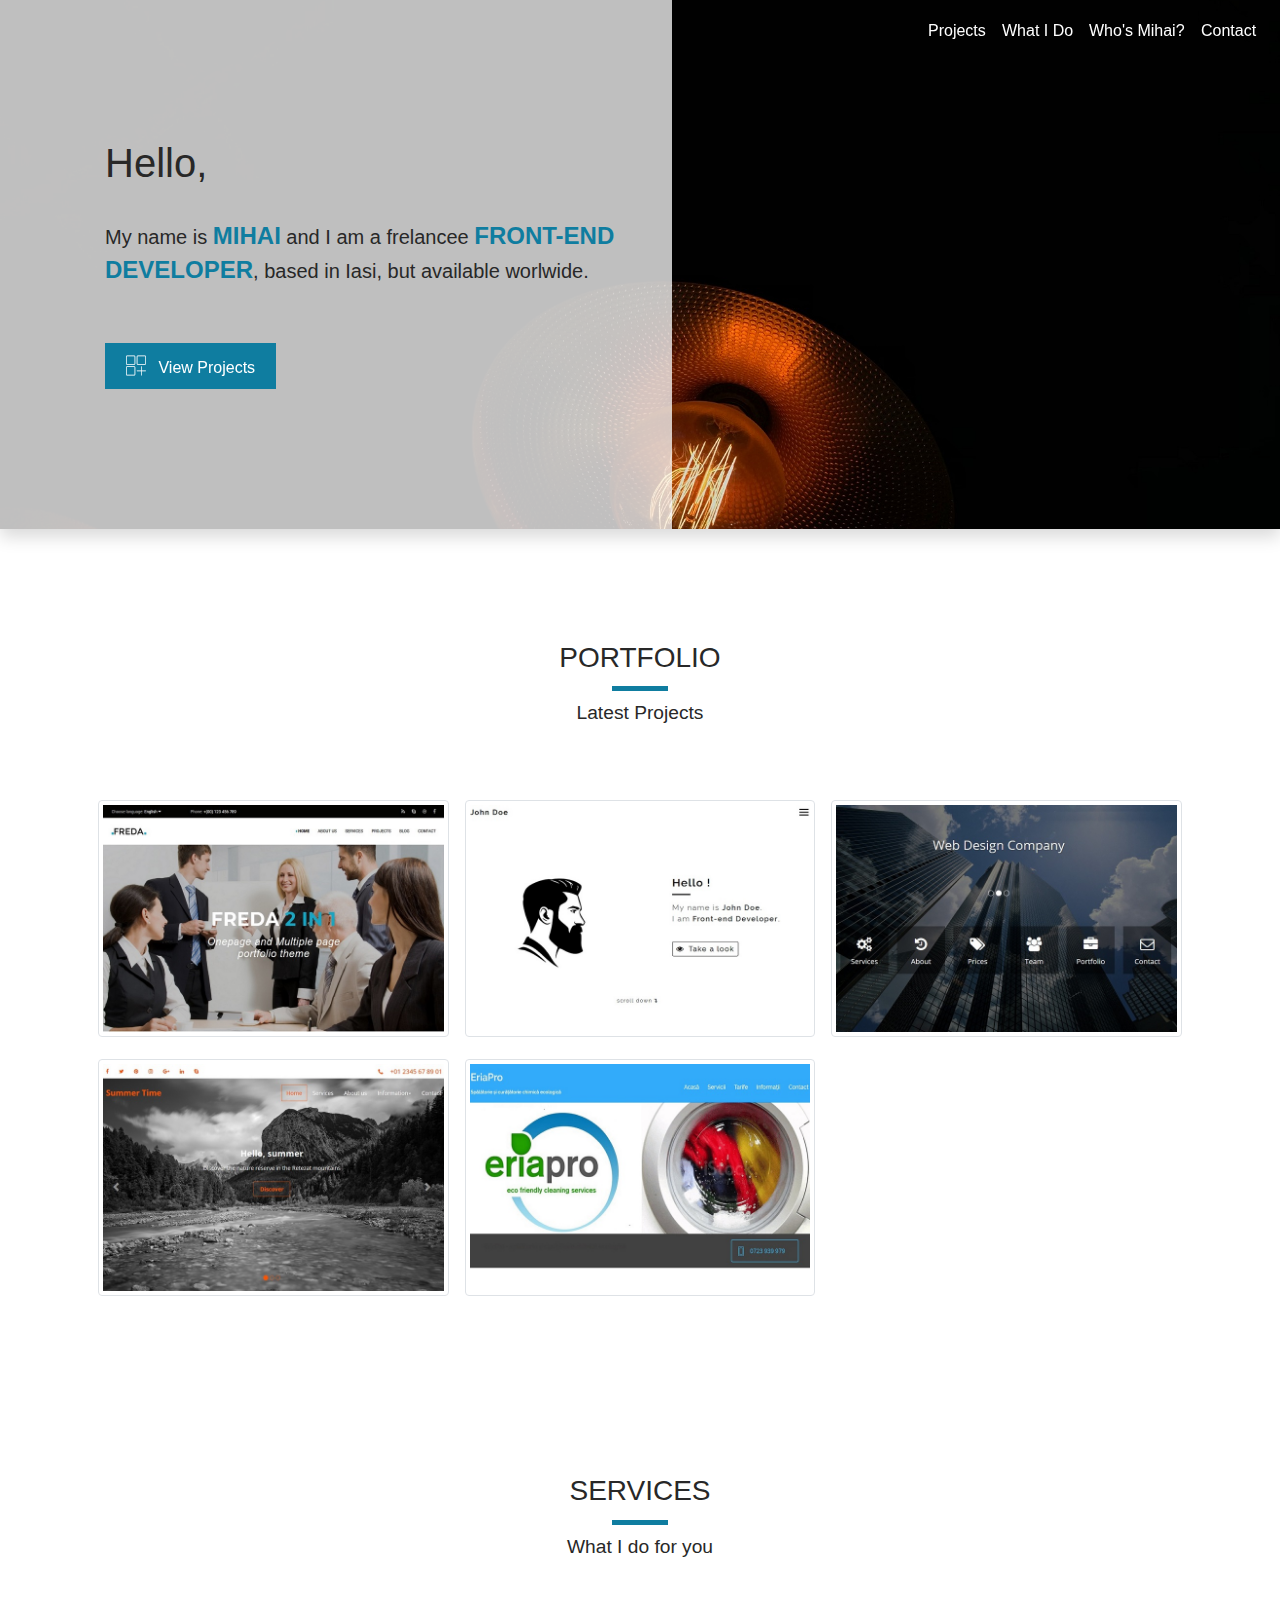
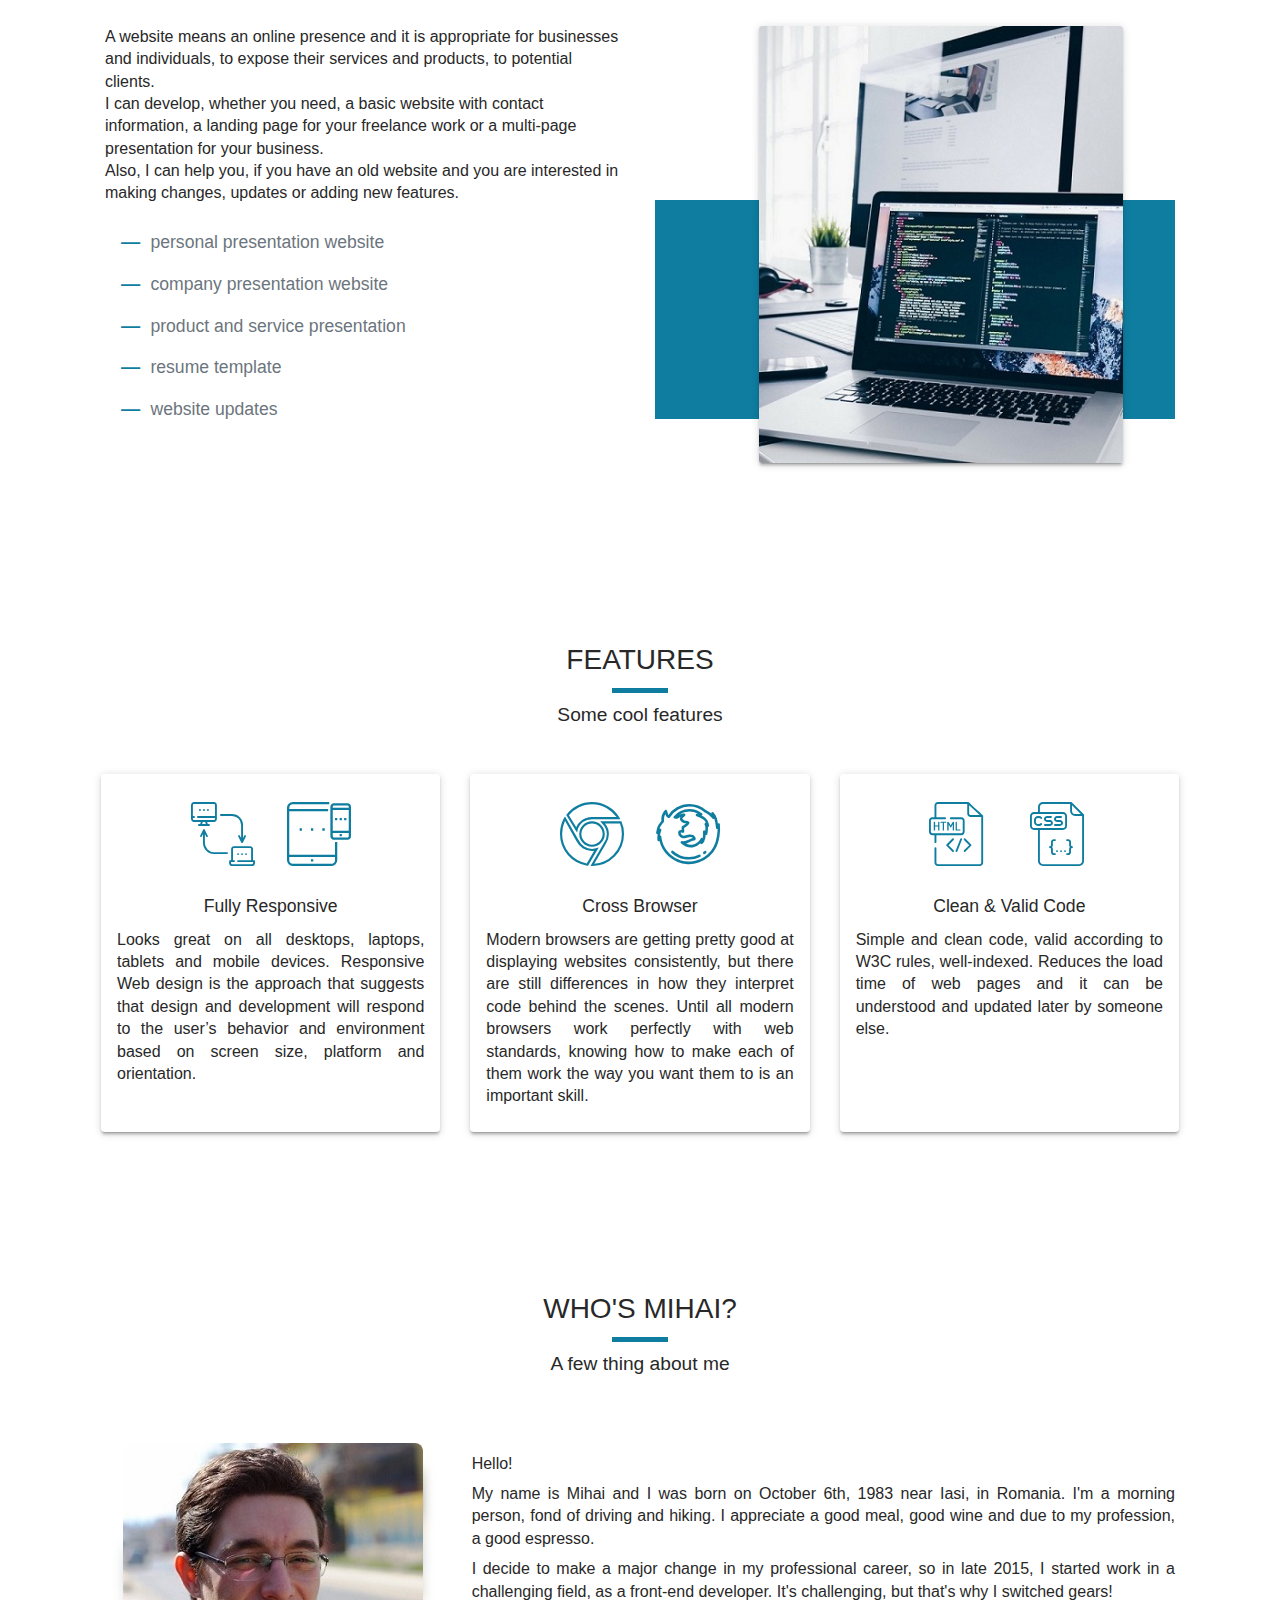
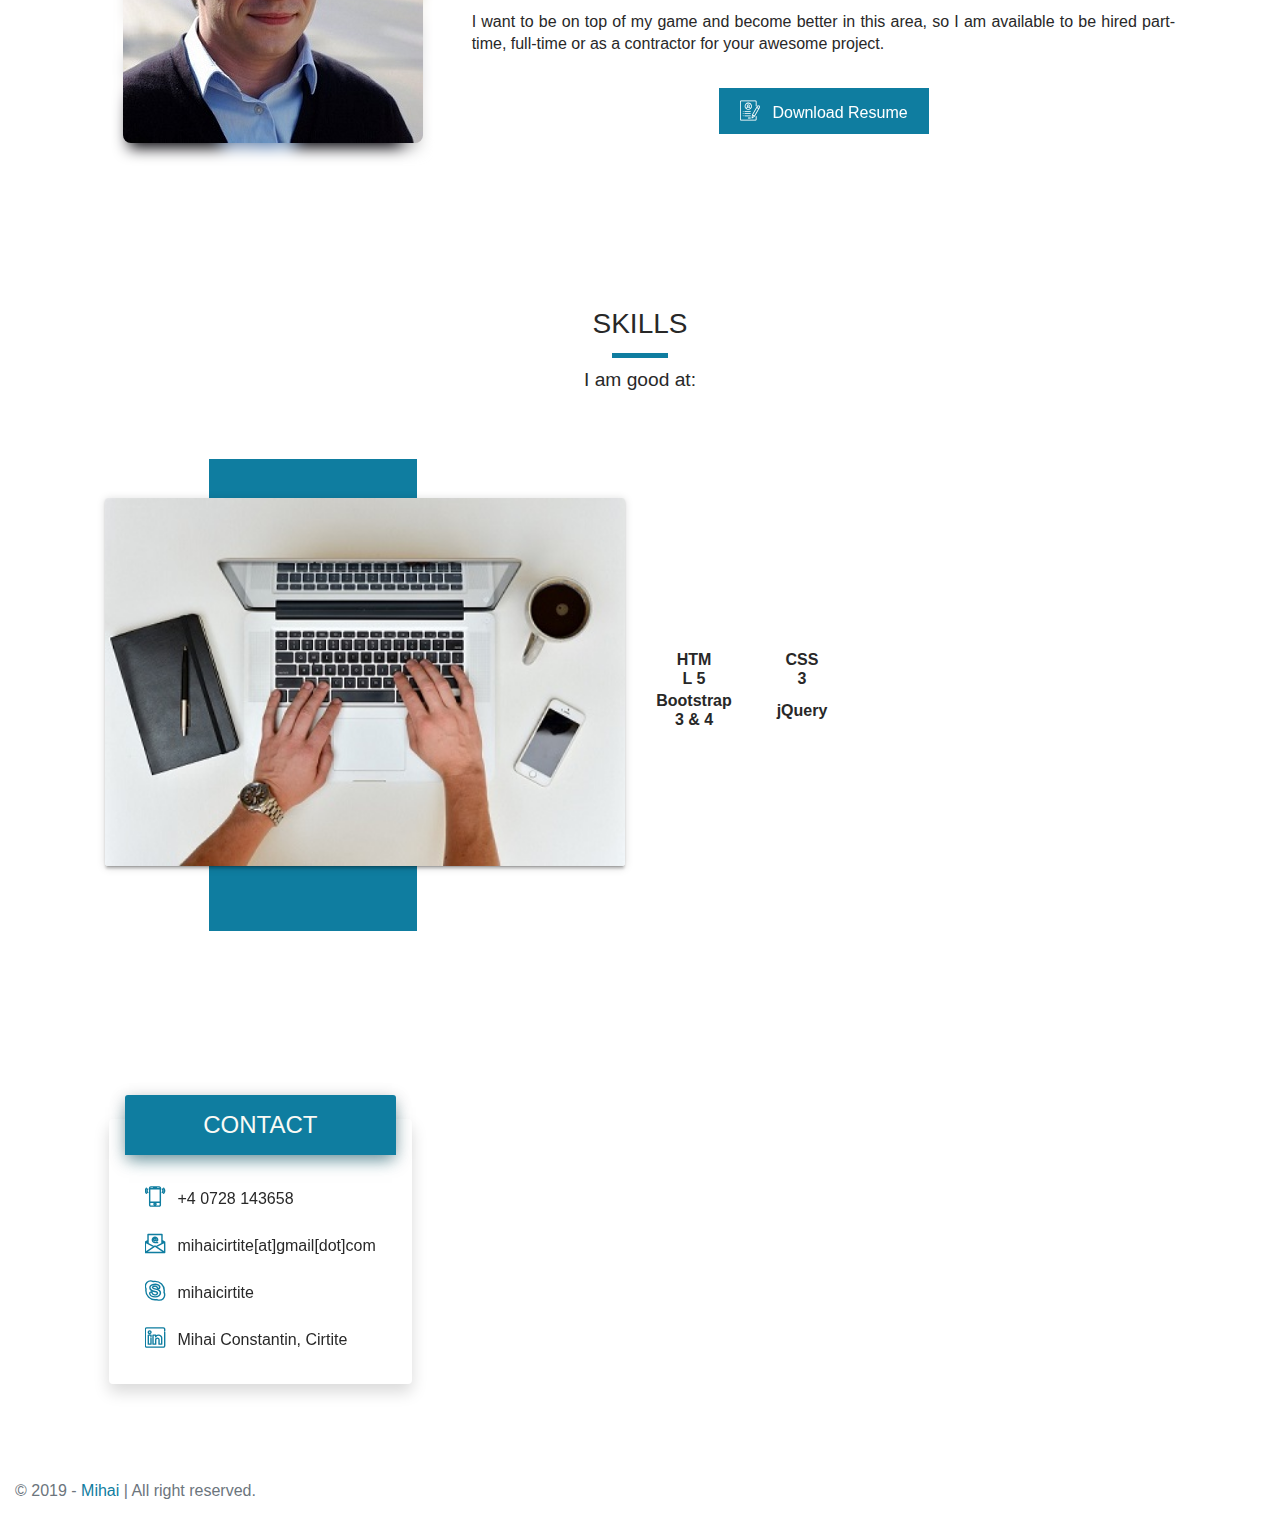
<file: index.html>
<!DOCTYPE html>
<html lang="en">
<head>
    <meta charset="utf-8">
    <meta name="viewport" content="width=device-width, initial-scale=1, shrink-to-fit=no">
    <meta http-equiv="X-UA-Compatible" content="IE=edge">

    <title> Mihai | Front-end Developer</title>

    <!-- HTML5 shim and Respond.js for IE8 support of HTML5 elements and media queries -->
    <!-- WARNING: Respond.js doesn't work if you view the page via file:// -->
    <!--[if lt IE 9]>
      <script src="https://oss.maxcdn.com/html5shiv/3.7.3/html5shiv.min.js"></script>
      <script src="https://oss.maxcdn.com/respond/1.4.2/respond.min.js"></script>
    <![endif]-->
    
    <link rel="stylesheet" type="text/css" href="css/bootstrap.min.css">
    <link rel="stylesheet" type="text/css" href="icons/flaticon.css">
    <!-- Icon made by Freepik from www.flaticon.com  -->
    
    <link rel="stylesheet" type="text/css" href="css/style.css">
    <link rel="stylesheet" type="text/css" href="css/media.css">

    
</head>
<body data-spy="scroll" data-target="#menu" data-offset="50" class="top-page" id="top-page">
	<nav class="navbar navbar-expand-md">
  		<div class="menu-btn d-sm-block d-md-none" onclick="openNav()">
  			<span class="flaticon-menu"></span>
  		</div>

		<div class="menu" id="menu">
			<a href="javascript:void(0)" class="back" onclick="closeNav()"><span class="flaticon-back"></span></a>
			<ul class="navbar-nav ml-auto">
				<li class="nav-item underline-from-center">
		   			<a class="nav-link" href="#projects"> Projects</a>
				</li>
				<li class="nav-item underline-from-center">
		   			<a class="nav-link" href="#services"> What I Do</a>
				</li>
				<li class="nav-item underline-from-center">
		   			<a class="nav-link" href="#about"> Who's Mihai?</a>
				</li>
				<li class="nav-item underline-from-center">
		   			<a class="nav-link" href="#contact"> Contact</a>
				</li>
			</ul>
		</div>
	</nav>

	<header class="header shadow">
		<div class="container">
			<div class="card">
				<div class="card-body">
					<div class="row">
						<div class="col-12 col-sm-12 col-md-6">
							<h1 class="card-title"> Hello,</h1>
							<p class="card-text"> My name is <span> MIHAI</span> and I am a frelancee <span> FRONT-END DEVELOPER</span>, based in Iasi, but available worlwide.</p>
							<a class="card-link shutter-out-horizontal" href="#projects"><span class="flaticon-app"></span> View Projects</a>
						</div>
					</div>
				</div>
			</div>
		</div>
	</header>

	<main class="main" id="main">
		<div class="container">
			<div class="row">
				<div class="col-12">
					<section class="projects pb-5" id="projects">
						<div class="card text-center">
							<div class="card-header py-5">
								<h3 class="card-title"> PORTFOLIO</h3>
								<div class="divider mx-auto"></div>
								<h6 class="card-subtitle"> Latest Projects</h6>
							</div>

							<div class="card-body">
								<div class="row">
									<div class="col-12 col-sm-6 col-md-4 p-2">
										<figure class="img-hover-fade">
											<img src="images/projects/freda/freda-header.jpg" class="img-fluid img-thumbnail" alt="project image">
											<figcaption>
												<a href="" class="card-link" data-toggle="modal" data-target="#project-freda">
													<i class="flaticon-next"></i>
												</a>
											</figcaption>
										</figure>
									</div>
									<div class="col-12 col-sm-6 col-md-4 p-2">
										<figure class="img-hover-fade">
											<img src="images/projects/johndoe/jd-header.jpg" class="img-fluid img-thumbnail" alt="project image">
											<figcaption>
												<a href="" class="card-link" data-toggle="modal" data-target="#project-johndoe">
													<i class="flaticon-next"></i>
												</a>
											</figcaption>
										</figure>
									</div>
									<div class="col-12 col-sm-6 col-md-4 p-2">
										<figure class="img-hover-fade">
											<img src="images/projects/wdc/wdc-header.jpg" class="img-fluid img-thumbnail" alt="project image">
											<figcaption>
												<a href="" class="card-link" data-toggle="modal" data-target="#project-wdc">
													<i class="flaticon-next"></i>
												</a>
											</figcaption>
										</figure>
									</div>
									<div class="col-12 col-sm-6 col-md-4 p-2">
										<figure class="img-hover-fade">
											<img src="images/projects/travel/travel-header.jpg" class="img-fluid img-thumbnail" alt="project image">
											<figcaption>
												<a href="" class="card-link" data-toggle="modal" data-target="#project-travel">
													<i class="flaticon-next"></i>
												</a>
											</figcaption>
										</figure>
									</div>
									<div class="col-12 col-sm-6 col-md-4 p-2">
										<figure class="img-hover-fade">
											<img src="images/projects/eriapro/eriapro-header.jpg" class="img-fluid img-thumbnail" alt="project image">
											<figcaption>
												<a href="" class="card-link" data-toggle="modal" data-target="#project-eriapro">
													<i class="flaticon-next"></i>
												</a>
											</figcaption>
										</figure>
									</div>
								</div>
							</div>
						</div>
					</section>

					<section class="services py-5" id="services">
						<div class="card">
							<div class="card-header py-5 text-center">
								<h3 class="card-title"> SERVICES</h3>
								<div class="divider mx-auto"></div>
								<h6 class="card-subtitle"> What I do for you</h6>
							</div>
							<div class="card-body">
								<div class="row">
									<div class="col-12 col-sm-12 col-md-12 col-lg-6">
										<p class="card-text"> 
											A website means an online presence and it is appropriate for businesses and individuals, to expose their services and products, to potential clients.<br> I can develop, whether you need, a basic website with contact information, a landing page for your freelance work or a multi-page presentation for your business.<br> Also, I can help you, if you have an old website and you are interested in making changes, updates or adding new features.
										</p>
										<ul class="list-group list-group-flush">
											<li class="list-group-item blockquote-footer">
												personal presentation website
											</li>
											<li class="list-group-item blockquote-footer">
												company presentation website
											</li>
											<li class="list-group-item blockquote-footer">
												product and service presentation
											</li>
											<li class="list-group-item blockquote-footer">
												resume template
											</li>
											<li class="list-group-item blockquote-footer">
												website updates
											</li>
										</ul>
									</div>
									<div class="col-12 col-sm-12 col-md-12 col-lg-6 d-flex align-items-center">
										<div class="serv-img">
											<img src="images/pc-5.jpg" class="card-img img-fluid" alt="services image">
										</div>
									</div>
								</div>
							</div>
						</div>
					</section>

					<section class="features py-5" id="features">
						<div class="card">
							<div class="card-header py-5 text-center">
								<h3 class="card-title"> FEATURES</h3>
								<div class="divider mx-auto"></div>
								<h6 class="card-subtitle"> Some cool features</h6>
							</div>
							<div class="card-deck">
								<div class="card">
									<div class="d-flex align-items-center justify-content-center features-img">	
										<span class="flaticon-laptop"></span>
										<span class="flaticon-tablet"></span>
									</div>
									<div class="card-body">
										<h5 class="card-title text-center"> Fully Responsive</h5>
										<p class="card-text"> Looks great on all desktops, laptops, tablets and mobile devices. Responsive Web design is the approach that suggests that design and development will respond to the user’s behavior and environment based on screen size, platform and orientation.</p>
									</div>
								</div>

								<div class="card">
									<div class="d-flex align-items-center justify-content-center features-img">										
										<span class="flaticon-google-chrome"></span>
										<span class="flaticon-firefox"></span>
									</div>
									<div class="card-body">
										<h5 class="card-title text-center"> Cross Browser</h5>
										<p class="card-text"> Modern browsers are getting pretty good at displaying websites consistently, but there are still differences in how they interpret code behind the scenes. Until all modern browsers work perfectly with web standards, knowing how to make each of them work the way you want them to is an important skill.</p>
									</div>
								</div>

								<div class="card">
									<div class="d-flex align-items-center justify-content-center features-img">
										<span class="flaticon-html"></span>
										<span class="flaticon-css-document"></span>
									</div>
									<div class="card-body">
										<h5 class="card-title text-center"> Clean &amp; Valid Code</h5>
										<p class="card-text"> Simple and clean code, valid according to W3C rules, well-indexed. Reduces the load time of web pages and it can be understood and updated later by someone else.</p>
									</div>
								</div>
							</div>
						</div>
					</section>

					<section class="about py-5" id="about">
						<div class="card">
							<div class="card-header py-5 text-center">
								<h3 class="card-title"> WHO'S MIHAI?</h3>
								<div class="divider mx-auto"></div>
								<h6 class="card-subtitle"> A few thing about me</h6>
							</div>
							<div class="card-body">
								<div class="row d-flex align-items-center">
									<div class="col-12 col-sm-12 col-md-6 col-lg-4">
										<div class="about-img text-center">
											<img src="images/cmc.jpg" class="img-fluid" alt="about image">
										    <div class="img-shadow"></div>
									    </div>
									</div>
									<div class="col-12 col-sm-12 col-md-6 col-lg-8">
										<div class="description">
											<p class="card-text">Hello!</p>
											<p class="card-text"> 
												My name is Mihai and I was born on October 6th, 1983 near Iasi, in Romania. I'm a morning person, fond of driving and hiking. I appreciate a good meal, good wine and due to my profession, a good espresso.
											</p>
											<p class="card-text">		
												I decide to make a major change in my professional career, so in late 2015, I started work in a challenging field, as a front-end developer. It's challenging, but that's why I switched gears!
											</p>
											<p class="card-text">		 
												I want to be on top of my game and become better in this area, so I am available to be hired part-time, full-time or as a contractor for your awesome project.
											</p>
										</div>	
										<div class="text-center mx-auto">
											<a href="resume/cv.pdf" class="card-link shutter-out-horizontal" target="_blank"><span class="flaticon-resume"></span> Download Resume</a>
										</div>
									</div>
								</div>	
							</div>
						</div>
					</section>

					<section class="skills py-5" id="skills">
						<div class="card">
							<div class="card-header py-5 text-center">
								<h3 class="card-title"> SKILLS</h3>
								<div class="divider mx-auto"></div>
								<h6 class="card-subtitle"> I am good at:</h6>
							</div>
							<div class="card-body">
								<div class="row">
									<div class="col-12 col-sm-12 col-md-6">
										<div class="skills-img">
											<img src="images/skills.jpg" class="card-img img-fluid" alt="skills image">
										</div>
									</div>
									<div class="col-12 col-sm-12 col-md-6 d-flex align-items-center">
										<div class="canvas text-center">
											<div class="row">
												<div class="col-6 col-sm-6">
													<div class="skill-item">
														<div class="circle" id="circles-1"></div>
														<h5 class=""> HTML 5</h5>
													</div>
												</div>
												<div class="col-6 col-sm-6">
													<div class="skill-item">
														<div class="circle" id="circles-2"></div>
														<h5 class=""> CSS 3</h5>
													</div>
												</div>
												<div class="col-6 col-sm-6">
													<div class="skill-item">
														<div class="circle" id="circles-3"></div>
														<h5 class="" style="transform: translate(-50%, -75%);"> Bootstrap <br> 3 &amp; 4</h5>
													</div>
												</div>
												<div class="col-6 col-sm-6">
													<div class="skill-item">
														<div class="circle" id="circles-4"></div>
														<h5 class=""> jQuery</h5>
													</div>
												</div>
											</div>
										</div>
									</div>
								</div>
							</div>
						</div>
					</section>
				</div>
			</div>
		</div>	
	</main>

	<section class="contact" id="contact">
			<div class="container">
				<div class="row">
					<div class="col-12 col-sm-8 col-md-6">
						<div class="card shadow">
							<div class="card-header text-center">
								<h4 class="card-title"> CONTACT</h4>
							</div>
							<div class="card-body">
								<ul class="list-group list-group-flush">
									<li class="list-group-item d-flex align-items-center">
										<a href="tel://+40728143658" target="_blank" role="button" class="underline-from-center"><span class="flaticon-smartphone"></span> +4 0728 143658</a>
									</li>
									<li class="list-group-item d-flex align-items-center">
										<a href="mailto:mihaicirtite@gmail.com" role="button" target="_blank" class="underline-from-center"><span class="flaticon-email"></span> mihaicirtite[at]gmail[dot]com</a>
									</li>
									<li class="list-group-item d-flex align-items-center">
										<a href="skype:mihaicirtite" target="_blank" role="button" class="underline-from-center"><span class="flaticon-skype"></span> mihaicirtite</a>
									</li>
									<li class="list-group-item d-flex align-items-center"> 
										<a href="https://www.linkedin.com/in/mihai-constantin-c%C3%AErti%C8%9Be-a8195398?trk=hp-identity-name" target="_blank" role="button" class="underline-from-center"><span class="flaticon-linkedin"></span> Mihai Constantin, Cirtite</a>
									</li>
								</ul>
							</div>
						</div>
					</div>
				</div>
			</div>
		</section>

	<footer class="footer pt-3" id="footer">
		<div class="container-fluid">
			<div class="row">
				<div class="col-12">
					<p class="card-text text-muted"> &copy; 2019 - <a href="https://about.me/mihai.constantin" class="" target="_blank">  Mihai</a> | All right reserved.</p>
					<div class="toTop">
						<a href="#top-page" class="goToTop"><span class="flaticon-upload"></span></a>
					</div>
				</div>
			</div>
		</div>
	</footer>

	<!-- projects modals -->
	<!-- Modal Project 1 -->
	<div class="modal fade" id="project-freda" tabindex="-1" role="dialog" aria-labelledby="project-freda-label" aria-hidden="true">
		<div class="modal-dialog modal-lg modal-dialog-centered" role="document">
		    <div class="modal-content">
			    <div class="modal-header px-5">
		    	    <h5 class="modal-title" id="project-freda-label"> 
		    	    	<b class="text-muted"> Client:</b> 
		    	    	<a href="https://themeforest.net/user/galliasoft" target="_blank"> galliasoft</a>
		    	    </h5>
		    	    <h5 class="modal-title"> 
		    	    	<b class="text-muted"> Project type:</b> 
		    	    	<span> &nbsp; Wordpress demo theme</span>
		    	    </h5>
		    	    <h5 class="modal-title"> 
		    	    	<b class="text-muted"> Project URL:</b> 
		    	    	<a href="https://ccmihai.github.io/freda-onepage/" target="_blank"> &nbsp; Freda - onepage template</a>
		    	    </h5>

		        	<button type="button" class="close" data-dismiss="modal" aria-label="Close">
		          		<span aria-hidden="true"> &times;</span>
		        	</button>
		      	</div><!-- end modal-header -->
		      	<div class="modal-body px-5">
		       		<div id="carousel-project-freda" class="carousel slide" data-ride="carousel">
						<div class="carousel-inner">
							<div class="carousel-item active">
					    		<img src="images/projects/freda/freda-header.jpg" class="d-block w-100 img-fluid" alt="project image">
					    	</div>
					    	<div class="carousel-item">
					    		<img src="images/projects/freda/freda-services.jpg" class="d-block w-100 img-fluid" alt="project image">
					    	</div>
					    	<div class="carousel-item">
					    		<img src="images/projects/freda/freda-features.jpg" class="d-block w-100 img-fluid" alt="project image">
					    	</div>
					    	<div class="carousel-item">
					    		<img src="images/projects/freda/freda-projects.jpg" class="d-block w-100 img-fluid" alt="project image">
					    	</div>
					    	<div class="carousel-item">
					    		<img src="images/projects/freda/freda-team.jpg" class="d-block w-100 img-fluid" alt="project image">
					    	</div>
					    	<div class="carousel-item">
					    		<img src="images/projects/freda/freda-price.jpg" class="d-block w-100 img-fluid" alt="project image">
					    	</div>
					    	<div class="carousel-item">
					    		<img src="images/projects/freda/freda-blog.jpg" class="d-block w-100 img-fluid" alt="project image">
					    	</div>
					    	<div class="carousel-item">
					    		<img src="images/projects/freda/freda-contact.jpg" class="d-block w-100 img-fluid" alt="project image">
					    	</div>
					    	<div class="carousel-item">
					    		<img src="images/projects/freda/freda-footer.jpg" class="d-block w-100 img-fluid" alt="project image">
					    	</div>
					  	</div>

					  	<a class="carousel-control-prev" href="#carousel-project-freda" role="button" data-slide="prev">
					    	<svg width="24" height="24" viewBox="0 0 24 24">
								<path fill="#0f7da0" d="M15.41 16.59L10.83 12l4.58-4.59L14 6l-6 6 6 6 1.41-1.41z"/>
								<path fill="none" d="M0 0h24v24H0V0z"/>
							</svg>
					    	<span class="sr-only"> Prev</span>
					  	</a>
					  	<a class="carousel-control-next" href="#carousel-project-freda" role="button" data-slide="next">
					    	<svg width="24" height="24" viewBox="0 0 24 24">
								<path fill="#0f7da0" d="M8.59 16.59L13.17 12 8.59 7.41 10 6l6 6-6 6-1.41-1.41z"/>
								<path fill="none" d="M0 0h24v24H0V0z"/>
							</svg>
					    	<span class="sr-only"> Next</span>
					  	</a>
					</div>
		      	</div><!-- end modal-body -->
		      	<div class="modal-footer">
		      		<div class="container-fluid">
			      		<div class="row">
			      			<div class="col-md-8">
			      				<p class="text-muted text-left"><b> Project Detail:</b></p>
			      				<p class="text-left pl-3"> 
			      					Freda – Creative Portfolio Template is a great way to build your website for a portfolio or agency/corporate. 
									This is a professional template based on Bootstrap grid and will fit very well for your company website need.
									Freda – Creative Portfolio Template is very well organized in layers and groups.
								</p>
			      			</div>
			      		
			      			<div class="col-md-4">
			      				<p class="text-muted"><b> Technologies Used:</b></p>
				      			<ul class="">
					        		<li class="blockquote-footer"> HTML 5</li>
					        		<li class="blockquote-footer"> CSS 3</li>
					        		<li class="blockquote-footer"> Bootstrap 3</li>
					        		<li class="blockquote-footer"> jQuery</li>
					        	</ul>
				      		</div>
				      	</div>	
			      	</div>
			    </div><!-- end modal-footer -->
		   	</div><!-- end modal-content -->
		</div><!-- end modal-dialog -->
	</div><!-- end modal project 1 -->

	<!-- Modal Project 2 -->
	<div class="modal fade" id="project-johndoe" tabindex="-1" role="dialog" aria-labelledby="project-johndoe-label" aria-hidden="true">
		<div class="modal-dialog modal-lg modal-dialog-centered" role="document">
		    <div class="modal-content">
			    <div class="modal-header px-5">
		    	    <h5 class="modal-title" id="project-johndoe-label"> 
		    	    	<b class="text-muted"> Client:</b> 
		    	    </h5>
		    	    <h5 class="modal-title"> 
		    	    	<b class="text-muted"> Project type:</b> 
		    	    	<span> &nbsp; Portfolio template</span>
		    	    </h5>
		    	    <h5 class="modal-title"> 
		    	    	<b class="text-muted"> Project URL:</b> 
		    	    	<a href="https://ccmihai.github.io/portfolio-template/" target="_blank"> &nbsp; Portfolio - demo template</a>
		    	    </h5>

		        	<button type="button" class="close" data-dismiss="modal" aria-label="Close">
		          		<span aria-hidden="true"> &times;</span>
		        	</button>
		      	</div><!-- end modal-header -->
		      	<div class="modal-body px-5">
		       		<div id="carousel-project-johndoe" class="carousel slide" data-ride="carousel">
						<div class="carousel-inner">
							<div class="carousel-item active">
					    		<img src="images/projects/johndoe/jd-header.jpg" class="d-block w-100 img-fluid" alt="project image">
					    	</div>
					    	<div class="carousel-item">
					    		<img src="images/projects/johndoe/jd-services.jpg" class="d-block w-100 img-fluid" alt="project image">
					    	</div>
					    	<div class="carousel-item">
					    		<img src="images/projects/johndoe/jd-about.jpg" class="d-block w-100 img-fluid" alt="project image">
					    	</div>
					    	<div class="carousel-item">
					    		<img src="images/projects/johndoe/jd-folio.jpg" class="d-block w-100 img-fluid" alt="project image">
					    	</div>
					    	<div class="carousel-item">
					    		<img src="images/projects/johndoe/jd-skills.jpg" class="d-block w-100 img-fluid" alt="project image">
					    	</div>
					    	<div class="carousel-item">
					    		<img src="images/projects/johndoe/jd-contact.jpg" class="d-block w-100 img-fluid" alt="project image">
					    	</div>
					  	</div>

					  	<a class="carousel-control-prev" href="#carousel-project-johndoe" role="button" data-slide="prev">
					    	<svg width="24" height="24" viewBox="0 0 24 24">
								<path fill="#0f7da0" d="M15.41 16.59L10.83 12l4.58-4.59L14 6l-6 6 6 6 1.41-1.41z"/>
								<path fill="none" d="M0 0h24v24H0V0z"/>
							</svg>
					    	<span class="sr-only"> Prev</span>
					  	</a>
					  	<a class="carousel-control-next" href="#carousel-project-johndoe" role="button" data-slide="next">
					    	<svg width="24" height="24" viewBox="0 0 24 24">
								<path fill="#0f7da0" d="M8.59 16.59L13.17 12 8.59 7.41 10 6l6 6-6 6-1.41-1.41z"/>
								<path fill="none" d="M0 0h24v24H0V0z"/>
							</svg>
					    	<span class="sr-only"> Next</span>
					  	</a>
					</div>
		      	</div><!-- end modal-body -->
		      	<div class="modal-footer">
		      		<div class="container-fluid">
			      		<div class="row">
			      			<div class="col-md-8">
			      				<p class="text-muted text-left"><b> Project Detail:</b></p>
			      				<p class="text-left pl-3"> 
			      					John Doe - Portfolio template is a based on Bootstrap grid and will fit very well for your personal presentation website.
								</p>
			      			</div>
			      		
			      			<div class="col-md-4">
			      				<p class="text-muted"><b> Technologies Used:</b></p>
				      			<ul class="">
					        		<li class="blockquote-footer"> HTML 5</li>
					        		<li class="blockquote-footer"> CSS 3</li>
					        		<li class="blockquote-footer"> Bootstrap 3</li>
					        		<li class="blockquote-footer"> jQuery</li>
					        	</ul>
				      		</div>
				      	</div>	
			      	</div>
			    </div><!-- end modal-footer -->
		   	</div><!-- end modal-content -->
		</div><!-- end modal-dialog -->
	</div><!-- end modal project 2 -->

	<!-- Modal Project 3 -->
	<div class="modal fade" id="project-wdc" tabindex="-1" role="dialog" aria-labelledby="project-wdc-label" aria-hidden="true">
		<div class="modal-dialog modal-lg modal-dialog-centered" role="document">
		    <div class="modal-content">
			    <div class="modal-header px-5">
		    	    <h5 class="modal-title" id="project-wdc-label"> 
		    	    	<b class="text-muted"> Client:</b> 
		    	    </h5>
		    	    <h5 class="modal-title"> 
		    	    	<b class="text-muted"> Project type:</b> 
		    	    	<span> &nbsp; Business template</span>
		    	    </h5>
		    	    <h5 class="modal-title"> 
		    	    	<b class="text-muted"> Project URL:</b> 
		    	    	<a href="https://ccmihai.github.io/web-design-company/" target="_blank"> &nbsp; WdC - demo template</a>
		    	    </h5>

		        	<button type="button" class="close" data-dismiss="modal" aria-label="Close">
		          		<span aria-hidden="true"> &times;</span>
		        	</button>
		      	</div><!-- end modal-header -->
		      	<div class="modal-body px-5">
		       		<div id="carousel-project-wdc" class="carousel slide" data-ride="carousel">
						<div class="carousel-inner">
							<div class="carousel-item active">
					    		<img src="images/projects/wdc/wdc-header.jpg" class="d-block w-100 img-fluid" alt="project image">
					    	</div>
					    	<div class="carousel-item">
					    		<img src="images/projects/wdc/wdc-services.jpg" class="d-block w-100 img-fluid" alt="project image">
					    	</div>
					    	<div class="carousel-item">
					    		<img src="images/projects/wdc/wdc-about.jpg" class="d-block w-100 img-fluid" alt="project image">
					    	</div>
					    	<div class="carousel-item">
					    		<img src="images/projects/wdc/wdc-folio.jpg" class="d-block w-100 img-fluid" alt="project image">
					    	</div>
					    	<div class="carousel-item">
					    		<img src="images/projects/wdc/wdc-price.jpg" class="d-block w-100 img-fluid" alt="project image">
					    	</div>
					    	<div class="carousel-item">
					    		<img src="images/projects/wdc/wdc-contact.jpg" class="d-block w-100 img-fluid" alt="project image">
					    	</div>
					  	</div>

					  	<a class="carousel-control-prev" href="#carousel-project-wdc" role="button" data-slide="prev">
					    	<svg width="24" height="24" viewBox="0 0 24 24">
								<path fill="#0f7da0" d="M15.41 16.59L10.83 12l4.58-4.59L14 6l-6 6 6 6 1.41-1.41z"/>
								<path fill="none" d="M0 0h24v24H0V0z"/>
							</svg>
					    	<span class="sr-only"> Prev</span>
					  	</a>
					  	<a class="carousel-control-next" href="#carousel-project-wdc" role="button" data-slide="next">
					    	<svg width="24" height="24" viewBox="0 0 24 24">
								<path fill="#0f7da0" d="M8.59 16.59L13.17 12 8.59 7.41 10 6l6 6-6 6-1.41-1.41z"/>
								<path fill="none" d="M0 0h24v24H0V0z"/>
							</svg>
					    	<span class="sr-only"> Next</span>
					  	</a>
					</div>
		      	</div><!-- end modal-body -->
		      	<div class="modal-footer">
		      		<div class="container-fluid">
			      		<div class="row">
			      			<div class="col-md-8">
			      				<p class="text-muted text-left"><b> Project Detail:</b></p>
			      				<p class="text-left pl-3"> 
			      					WdC is a template based on Bootstrap grid and will fit very well for your company presentation website.
			      				</p>
			      			</div>
			      		
			      			<div class="col-md-4">
			      				<p class="text-muted"><b> Technologies Used:</b></p>
				      			<ul class="">
					        		<li class="blockquote-footer"> HTML</li>
					        		<li class="blockquote-footer"> CSS</li>
					        		<li class="blockquote-footer"> Bootstrap 3</li>
					        		<li class="blockquote-footer"> jQuery</li>
					        	</ul>
				      		</div>
				      	</div>	
			      	</div>
			    </div><!-- end modal-footer -->
		   	</div><!-- end modal-content -->
		</div><!-- end modal-dialog -->
	</div><!-- end modal project 3 -->

	<!-- Modal Project 4 -->
	<div class="modal fade" id="project-travel" tabindex="-1" role="dialog" aria-labelledby="project-travel-label" aria-hidden="true">
		<div class="modal-dialog modal-lg modal-dialog-centered" role="document">
		    <div class="modal-content">
			    <div class="modal-header px-5">
		    	    <h5 class="modal-title" id="project-travel-label"> 
		    	    	<b class="text-muted"> Client:</b> 
		    	    </h5>
		    	    <h5 class="modal-title"> 
		    	    	<b class="text-muted"> Project type:</b> 
		    	    	<span> &nbsp; Business template</span>
		    	    </h5>
		    	    <h5 class="modal-title"> 
		    	    	<b class="text-muted"> Project URL:</b> 
		    	    	<a href="https://ccmihai.github.io/travel-agency/" target="_blank"> &nbsp; Summer Time - demo template</a>
		    	    </h5>

		        	<button type="button" class="close" data-dismiss="modal" aria-label="Close">
		          		<span aria-hidden="true"> &times;</span>
		        	</button>
		      	</div><!-- end modal-header -->
		      	<div class="modal-body px-5">
		       		<div id="carousel-project-travel" class="carousel slide" data-ride="carousel">
						<div class="carousel-inner">
							<div class="carousel-item active">
					    		<img src="images/projects/travel/travel-header.jpg" class="d-block w-100 img-fluid" alt="project image">
					    	</div>
					    	<div class="carousel-item">
					    		<img src="images/projects/travel/travel-services.jpg" class="d-block w-100 img-fluid" alt="project image">
					    	</div>
					    	<div class="carousel-item">
					    		<img src="images/projects/travel/travel-about.jpg" class="d-block w-100 img-fluid" alt="project image">
					    	</div>
					    	<div class="carousel-item">
					    		<img src="images/projects/travel/travel-price.jpg" class="d-block w-100 img-fluid" alt="project image">
					    	</div>
					    	<div class="carousel-item">
					    		<img src="images/projects/travel/travel-contact.jpg" class="d-block w-100 img-fluid" alt="project image">
					    	</div>
					  	</div>

					  	<a class="carousel-control-prev" href="#carousel-project-travel" role="button" data-slide="prev">
					    	<svg width="24" height="24" viewBox="0 0 24 24">
								<path fill="#0f7da0" d="M15.41 16.59L10.83 12l4.58-4.59L14 6l-6 6 6 6 1.41-1.41z"/>
								<path fill="none" d="M0 0h24v24H0V0z"/>
							</svg>
					    	<span class="sr-only"> Prev</span>
					  	</a>
					  	<a class="carousel-control-next" href="#carousel-project-travel" role="button" data-slide="next">
					    	<svg width="24" height="24" viewBox="0 0 24 24">
								<path fill="#0f7da0" d="M8.59 16.59L13.17 12 8.59 7.41 10 6l6 6-6 6-1.41-1.41z"/>
								<path fill="none" d="M0 0h24v24H0V0z"/>
							</svg>
					    	<span class="sr-only"> Next</span>
					  	</a>
					</div>
		      	</div><!-- end modal-body -->
		      	<div class="modal-footer">
		      		<div class="container-fluid">
			      		<div class="row">
			      			<div class="col-md-8">
			      				<p class="text-muted text-left"><b> Project Detail:</b></p>
			      				<p class="text-left pl-3"> 
			      					Summer Time is a template based on Bootstrap grid and will fit very well for your travel agency website.
			      				</p>
			      			</div>
			      		
			      			<div class="col-md-4">
			      				<p class="text-muted"><b> Technologies Used:</b></p>
				      			<ul class="">
					        		<li class="blockquote-footer"> HTML 5</li>
					        		<li class="blockquote-footer"> CSS 3</li>
					        		<li class="blockquote-footer"> Bootstrap 3</li>
					        		<li class="blockquote-footer"> jQuery</li>
					        	</ul>
				      		</div>
				      	</div>	
			      	</div>
			    </div><!-- end modal-footer -->
		   	</div><!-- end modal-content -->
		</div><!-- end modal-dialog -->
	</div><!-- end modal project 4 -->

	<!-- Modal Project 5 -->
	<div class="modal fade" id="project-eriapro" tabindex="-1" role="dialog" aria-labelledby="project-eriapro-label" aria-hidden="true">
		<div class="modal-dialog modal-lg modal-dialog-centered" role="document">
		    <div class="modal-content">
			    <div class="modal-header px-5">
		    	    <h5 class="modal-title" id="project-eriapro-label"> 
		    	    	<b class="text-muted"> Client:</b> 
		    	    	<a href="http://www.ecospalatorie.ro" target="_blank"> EriaPro</a>
		    	    </h5>
		    	    <h5 class="modal-title"> 
		    	    	<b class="text-muted"> Project type:</b> 
		    	    	<span> &nbsp; Business Template</span>
		    	    </h5>
		    	    <h5 class="modal-title"> 
		    	    	<b class="text-muted"> Project URL:</b> 
		    	    	<a href="http://www.ecospalatorie.ro" target="_blank"> &nbsp; EriaPro - Spălătorie și curățătorie chimică ecologică</a>
		    	    </h5>

		        	<button type="button" class="close" data-dismiss="modal" aria-label="Close">
		          		<span aria-hidden="true"> &times;</span>
		        	</button>
		      	</div><!-- end modal-header -->
		      	<div class="modal-body px-5">
		       		<div id="carousel-project-eriapro" class="carousel slide" data-ride="carousel">
						<div class="carousel-inner">
							<div class="carousel-item active">
					    		<img src="images/projects/eriapro/eriapro-header.jpg" class="d-block w-100 img-fluid" alt="project image">
					    	</div>
					    	<div class="carousel-item">
					    		<img src="images/projects/eriapro/eriapro-services.jpg" class="d-block w-100 img-fluid" alt="project image">
					    	</div>
					    	<div class="carousel-item">
					    		<img src="images/projects/eriapro/eriapro-price.jpg" class="d-block w-100 img-fluid" alt="project image">
					    	</div>
					    	<div class="carousel-item">
					    		<img src="images/projects/eriapro/eriapro-legend.jpg" class="d-block w-100 img-fluid" alt="project image">
					    	</div>
					    	<div class="carousel-item">
					    		<img src="images/projects/eriapro/eriapro-contact.jpg" class="d-block w-100 img-fluid" alt="project image">
					    	</div>
					  	</div>

					  	<a class="carousel-control-prev" href="#carousel-project-eriapro" role="button" data-slide="prev">
					    	<svg width="24" height="24" viewBox="0 0 24 24">
								<path fill="#0f7da0" d="M15.41 16.59L10.83 12l4.58-4.59L14 6l-6 6 6 6 1.41-1.41z"/>
								<path fill="none" d="M0 0h24v24H0V0z"/>
							</svg>
					    	<span class="sr-only"> Prev</span>
					  	</a>
					  	<a class="carousel-control-next" href="#carousel-project-eriapro" role="button" data-slide="next">
					    	<svg width="24" height="24" viewBox="0 0 24 24">
								<path fill="#0f7da0" d="M8.59 16.59L13.17 12 8.59 7.41 10 6l6 6-6 6-1.41-1.41z"/>
								<path fill="none" d="M0 0h24v24H0V0z"/>
							</svg>
					    	<span class="sr-only"> Next</span>
					  	</a>
					</div>
		      	</div><!-- end modal-body -->
		      	<div class="modal-footer">
		      		<div class="container-fluid">
			      		<div class="row">
			      			<div class="col-md-8">
			      				<p class="text-muted text-left"><b> Project Detail:</b></p>
			      				<p class="text-left pl-3"> 
			      					Eria Pro offers dry cleaning / laundry and carpet cleaning services to private and legal customers in Pascani and beyond.
								</p>
			      			</div>
			      		
			      			<div class="col-md-4">
			      				<p class="text-muted"><b> Technologies Used:</b></p>
				      			<ul class="">
					        		<li class="blockquote-footer"> Wordpress</li>
					        		<li class="blockquote-footer"> CSS</li>
					        	</ul>
				      		</div>
				      	</div>	
			      	</div>
			    </div><!-- end modal-footer -->
		   	</div><!-- end modal-content -->
		</div><!-- end modal-dialog -->
	</div><!-- end modal project 5 -->

    <script src="js/jQuery-3.3.1.min.js"></script>
    <script src="js/bootstrap.bundle.min.js"></script>
  
    <script src="js/circles.js"></script>
    <script src="js/custom.js"></script>

    <script>
  		(function(i,s,o,g,r,a,m){i['GoogleAnalyticsObject']=r;i[r]=i[r]||function(){
  			(i[r].q=i[r].q||[]).push(arguments)},i[r].l=1*new Date();a=s.createElement(o),
  				m=s.getElementsByTagName(o)[0];a.async=1;a.src=g;m.parentNode.insertBefore(a,m)
  					})(window,document,'script','https://www.google-analytics.com/analytics.js','ga');
  			ga('create', 'UA-79717548-1', 'auto');
 		 	ga('send', 'pageview');
	</script>
</body>
</html>
</file>
<file: icons/flaticon.css>
/*
  	Flaticon icon font: Flaticon
  	Creation date: 20/03/2019 03:52
  	*/

@font-face {
  font-family: "Flaticon";
  src: url("./Flaticon.eot");
  src: url("./Flaticon.eot?#iefix") format("embedded-opentype"),
       url("./Flaticon.woff2") format("woff2"),
       url("./Flaticon.woff") format("woff"),
       url("./Flaticon.ttf") format("truetype"),
       url("./Flaticon.svg#Flaticon") format("svg");
  font-weight: normal;
  font-style: normal;
}

@media screen and (-webkit-min-device-pixel-ratio:0) {
  @font-face {
    font-family: "Flaticon";
    src: url("./Flaticon.svg#Flaticon") format("svg");
  }
}

[class^="flaticon-"]:before, [class*=" flaticon-"]:before,
[class^="flaticon-"]:after, [class*=" flaticon-"]:after {   
  font-family: Flaticon;
        font-size: 20px;
font-style: normal;
margin-left: 20px;
}

.flaticon-google-chrome:before { content: "\f100"; }
.flaticon-firefox:before { content: "\f101"; }
.flaticon-app:before { content: "\f102"; }
.flaticon-next:before { content: "\f103"; }
.flaticon-tablet:before { content: "\f104"; }
.flaticon-laptop:before { content: "\f105"; }
.flaticon-resume:before { content: "\f106"; }
.flaticon-smartphone:before { content: "\f107"; }
.flaticon-email:before { content: "\f108"; }
.flaticon-skype:before { content: "\f109"; }
.flaticon-upload:before { content: "\f10a"; }
.flaticon-menu:before { content: "\f10b"; }
.flaticon-linkedin:before { content: "\f10c"; }
.flaticon-css-document:before { content: "\f10d"; }
.flaticon-html:before { content: "\f10e"; }
.flaticon-back:before { content: "\f10f"; }
</file>
<file: css/style.css>
html {
    -webkit-font-smoothing: antialiased;
    -moz-osx-font-smoothing: grayscale;
    -ms-overflow-style: scrollbar;
}
body {
  overflow-y: scroll;
  overflow-x: hidden;
  line-height: 1.4;
  height: 100%;
}
a {
    -webkit-transition: all 0.5s ease-in-out;
    -o-transition: all 0.5s ease-in-out;
    transition: all 0.5s ease-in-out;
}
a:hover, 
a:focus {
    text-decoration: none;
    outline: 0;
    -webkit-transition: all 0.5s ease-in-out;
    -o-transition: all 0.5s ease-in-out;
    transition: all 0.5s ease-in-out;
}
body,
a:hover, 
a:focus,
.contact .list-group-item a {
  color: #282828;
}
a,
header .card-text span,
.card-link:hover,
.card-link:focus,
.blockquote-footer::before,
.about .card-body h5,
.skills .circles-text-wrp span,
.list-group-item a:hover,
.list-group-item a:focus,
.contact span,
.card-link:hover [class*="flaticon-"]:before,
.card-link:hover [class*="flaticon-"]:after  {
  color: #0f7da0;
}
.divider,
.card-link,
.skills-img:before,
.serv-img:before {
  background-color: #0f7da0;
}
body,
header:before,
.card-link:hover,
.card-link:focus,
.features .card-body {
  background-color: #ffffff;
}
.skills h5 {
  font-size: 1rem;
  margin-top: 0.75rem;
}
.blockquote-footer,
.features h5.card-title {
  font-size: 1.1rem;
}
.blockquote-footer::before,
section h6.card-subtitle {
  font-size: 1.2rem;
}
header .card-text,
.contact span {
  font-size: 1.25rem;
}
header .card-text span,
.circles-text-wrp span {
  font-size: 1.5rem;
}
section h3.card-title {
  font-size: 1.75rem;
}
header .card-text,
.card-link,
.blockquote-footer,
.circles-text-wrp span,
.list-group-item a  {
  font-weight: 500;
}
header .card-text span,
.about .card-body h5,
.skills h5,
.contact span {
  font-weight: 700;
}
.blockquote-footer::before {
  font-weight: 900;
}
body,
header,
.serv-img,
.about-img,
.skills-img  {
  position: relative;
}
header:before,
.serv-img:before,
.img-shadow,
.skills-img:before {
  position: absolute;
}
header,
.serv-img:before,
.img-shadow {
  width: 100%;
}
header,
header:before,
.img-shadow,
.skills-img:before {
  height: 100%;
}
.divider {
  height: 0.3rem;
  width: 3.5rem; 
  margin-bottom: 1rem;
}
.card {
  z-index: 1;
}
.card-link {
  border: 1px solid #0f7da0;
  color: #ffffff;
  padding: 0.5rem 1.25rem;
  margin-top: 1.5rem;
    display: inline-block;
}
.card,
.card-header,
.card-body,
.list-group-item {
  border: 0;
  background: transparent;
}
.card-deck .card,
.card-img {
  -webkit-box-shadow: 0 0.15rem 0.15rem 0 rgba(0,0,0,.15), 
          0 0.2rem 0.1rem -0.15rem rgba(0,0,0,.2), 
          0 0.1rem 0.5rem 0 rgba(0,0,0,.15);
          box-shadow: 0 0.15rem 0.15rem 0 rgba(0,0,0,.15), 
          0 0.2rem 0.1rem -0.15rem rgba(0,0,0,.2), 
          0 0.1rem 0.5rem 0 rgba(0,0,0,.15);      
}
.list-group-item {
  padding: 0.5rem 1rem;
}
[class^="flaticon-"]:before, 
[class*=" flaticon-"]:before, 
[class^="flaticon-"]:after, 
[class*=" flaticon-"]:after {
  margin-left: 0;
  color: #ffffff;
  padding: 1rem 0.5rem  1rem 0;
  -webkit-transition: all 0.5s ease-in-out;
  -o-transition: all 0.5s ease-in-out;
  transition: all 0.5s ease-in-out;
}

/* menu */
.navbar {
  background-color: transparent;
  z-index: 10;
  margin-top: 0.25rem;
  -webkit-transition: all 0.5s ease-in-out;
  -o-transition: all 0.5s ease-in-out;
  transition: all 0.5s ease-in-out;
  -webkit-box-orient: horizontal;
  -webkit-box-direction: reverse;
      -ms-flex-direction: row-reverse;
          flex-direction: row-reverse;
}
.sticky-top {
  background-color: rgba(255,255,255,1);
  -webkit-transition: all 0.5s ease-in-out;
  -o-transition: all 0.5s ease-in-out;
  transition: all 0.5s ease-in-out;
}
.navbar .flaticon-menu:before {
  color: #0f7da0;
  font-size: 2rem;
  font-weight: 700;
}
.navbar .nav-link {
  color: #ffffff;
  font-weight: 500;
  border-bottom: 0.1rem solid transparent;
}
.sticky-top .nav-link {
  color: #0f7da0;
}
.navbar-nav {
  float: right;
}
.menu .back {
  display: none;
}
/* header */
header {
  background-image: url(..//images/header.jpg);
  background-repeat: no-repeat;
  background-size: cover;
  background-position: center center;
  background-attachment: fixed;
  top: -4rem;
  padding-top: 7.5rem;
  padding-bottom: 7.5rem;
  height: 100%;
}
header:before {
  top: 0;
  left: 0;
  width: 52.5%;
  content: "";
  opacity: 0.75;
}
header .card-title,
header .card-text {
  margin-bottom: 2rem;
}
/* portfolio */
.projects [class^="flaticon-"]:before {
  padding: 0.75rem;
  border-radius: 50%;
  background-color: rgba(15,125,160,0.77);
  font-size: 2rem;
}
.projects .card-link {
  border: 0;
  background-color: transparent;
}
.projects .card-link:hover [class^="flaticon-"]:before {
  color: #ffffff;
}

/* services*/
.serv-img {
  padding-left: 20%;
  padding-right: 10%;
}
.serv-img:before {
  content: "";
    height: 50%;
    z-index: -1;
    left: 0;
    top: 40%;
}

/* features */
.features .card {
  padding: 1rem;
}
.features .card-body {
  padding: 0;
  margin-top: 1rem;
}
.features [class^="flaticon-"]:before, 
.features [class*=" flaticon-"]:before, 
.features [class^="flaticon-"]:after, 
.features [class*=" flaticon-"]:after {
  margin-left: 0;
  font-size: 4rem;
  color: #0f7da0;
  padding: 1rem 1rem 1rem 1rem;
}
/* about */
.about .card-text,
.features .card-text {
  margin-bottom: 0.5rem;
  text-align: justify;
}
.about-img {
    margin-left: 0.75rem;
    margin-right: 0.75rem;
}
.img-shadow {
  background-image: url(..//images/cmc.jpg);
    -webkit-transform: scale(.925);
        -ms-transform: scale(.925);
            transform: scale(.925);
    top: 1rem;
    -webkit-filter: blur(0.5rem);
            filter: blur(0.5rem);
    background-size: cover;
    z-index: -1;
    opacity: 1;
}
.about-img img {
  border-radius: 0.5rem;
}
.about .card-body h5 {
  margin-top: 2.5rem;
  margin-bottom: 2rem;
}

/* skills */
.skill-item {
    padding: 0 0.75rem;
    margin-bottom: 2rem;
    position: relative;
}
.skill-item h5 {
  position: absolute;
  top: 50%;
  left: 50%;
  -webkit-transform: translate(-50%, -100%);
  -ms-transform: translate(-50%, -100%);
  transform: translate(-50%, -100%);
}
.skills .canvas {
  padding-top: 5%;
}
.skills-img {
  padding-top: 7.5%;
  padding-bottom: 12.5%;
}
.skills-img:before {
    width: 40%;
    content: "";
    top: 0;
    left: 20%;
    z-index: -1;
}
.skills .canvas .circles-number,
.skills .canvas .circles-text {
  opacity: 0;
}
/* contact */
.contact {
  background-image: url(..//images/contact.jpg);
  background-repeat: no-repeat;
  background-size: cover;
  background-position: center center;
  background-attachment: fixed;
  height: 100%;
}
.contact .card {
  margin: 7.5rem 1.5rem 5rem;
  float: left;
  background-color: #ffffff;
}
.contact .card-header {
  margin: 0 1rem;
  margin-top: -1.5rem;
  color: #fafaf5;
  -webkit-box-shadow: 0 0.25rem 1rem 0 rgba(0,0,0,.25), 0 0.5rem 1rem -0.25rem rgba(15,125,150,.5);
          box-shadow: 0 0.25rem 1rem 0 rgba(0,0,0,.25), 0 0.5rem 1rem -0.25rem rgba(15,125,150,.5);
  background: #0f7da0;
}
.contact .card-header .card-title {
  margin: 0.25rem auto;
}
.contact .card-body .list-group-item {
  border: initial;
}
.contact [class^="flaticon-"]:before, 
.contact [class*=" flaticon-"]:before, 
.contact [class^="flaticon-"]:after, 
.contact [class*=" flaticon-"]:after {
  color: #0f7da0;
}
.toTop {
  display: none;
  position: fixed;
  right: 1.25rem;
  bottom: 1.25rem;
}
.toTop .flaticon-upload:before {
  color: #0f7da0;
  font-size: 2rem
}

/* btn hover animation */

/* Shutter Out Horizontal */
.shutter-out-horizontal {
  display: inline-block;
  vertical-align: middle;
  -webkit-transform: perspective(1px) translateZ(0);
  transform: perspective(1px) translateZ(0);
  position: relative;
  -webkit-transition-property: color;
  -o-transition-property: color;
  transition-property: color;
  -webkit-transition-duration: 0.5s;
  -o-transition-duration: 0.5s;
     transition-duration: 0.5s;
}
.shutter-out-horizontal:before {
  content: "";
  position: absolute;
  z-index: -1;
  top: 0;
  bottom: 0;
  left: 0;
  right: 0;
  background: #ffffff;
  -webkit-transform: scaleX(0);
  -ms-transform: scaleX(0);
      transform: scaleX(0);
  -webkit-transform-origin: 50%;
  -ms-transform-origin: 50%;
      transform-origin: 50%;
  -webkit-transition-property: transform;
  -webkit-transition-property: -webkit-transform;
  transition-property: -webkit-transform;
  -o-transition-property: transform;
  transition-property: transform;
  transition-property: transform, -webkit-transform;
  -webkit-transition-duration: 0.5s;
  -o-transition-duration: 0.5s;
     transition-duration: 0.5s;
  -webkit-transition-timing-function: ease-out;
  -o-transition-timing-function: ease-out;
     transition-timing-function: ease-out;
}
.shutter-out-horizontal:hover, 
.shutter-out-horizontal:focus, 
.shutter-out-horizontal:active {
  color: #0f7da0;
}
.shutter-out-horizontal:hover:before, 
.shutter-out-horizontal:focus:before, 
.shutter-out-horizontal:active:before {
  -webkit-transform: scaleX(1);
  -ms-transform: scaleX(1);
      transform: scaleX(1);
}

/* Underline From Center */
.underline-from-center {
  display: inline-block;
  vertical-align: middle;
  -webkit-transform: perspective(1px) translateZ(0);
  transform: perspective(1px) translateZ(0);
  position: relative;
  overflow: hidden;
  padding-bottom: 0.25rem;
}
.underline-from-center:before,
.nav-item .nav-link:before {
  content: "";
  position: absolute;
  z-index: -1;
  left: 51%;
  right: 51%;
  bottom: 0;
  background: #0f7da0;
  height: 0.1rem;
  -webkit-transition-property: left, right;
  -o-transition-property: left, right;
  transition-property: left, right;
  -webkit-transition-duration: 0.5s;
  -o-transition-duration: 0.5s;
     transition-duration: 0.5s;
  -webkit-transition-timing-function: ease-out;
  -o-transition-timing-function: ease-out;
     transition-timing-function: ease-out;
}
.underline-from-center:hover:before, 
.underline-from-center:focus:before, 
.underline-from-center:active:before,
.nav-item .nav-link.active:before {
  left: 0;
  right: 0;
}

/* project image hover */
[class^='img-hover-'], 
[class*=' img-hover-'] {
    position: relative;
    display: inline-block;
    margin: 0;
    max-width: 100%;
    background-color: transparent;
    overflow: hidden;
    -webkit-backface-visibility: hidden;
    backface-visibility: hidden;
    -moz-osx-font-smoothing: grayscale;
    -webkit-transform: translateZ(0);
            transform: translateZ(0);
}
[class^='img-hover-'] figcaption, 
[class*=' img-hover-'] figcaption {
    background-color: transparent;
    position: absolute;
    top: 0;
    bottom: 0;
    left: 0;
    right: 0;
    display: -webkit-box;
    display: -ms-flexbox;
    display: flex;
    -webkit-box-pack: center;
        -ms-flex-pack: center;
            justify-content: center;
    -webkit-box-align: center;
        -ms-flex-align: center;
            align-items: center;
}
[class^='img-hover-'], 
[class*=' img-hover-'], 
[class^='img-hover-']:before,
[class^='img-hover-']:after, 
[class*=' img-hover-']:before, 
[class*=' img-hover-']:after,
[class^='img-hover-'] *, 
[class*=' img-hover-'] *, 
[class^='img-hover-'] *:before,
[class^='img-hover-'] *:after, 
[class*=' img-hover-'] *:before, 
[class*=' img-hover-'] *:after {
    -webkit-box-sizing: border-box;
            box-sizing: border-box;
    -webkit-transition: all .75s ease-in-out;
    -o-transition: all .75s ease-in-out;
    transition: all .75s ease-in-out;
}
[class^='img-hover-fade'] figcaption, 
[class*=' img-hover-fade'] figcaption {
    opacity: 0;
}
[class^='img-hover-fade']:hover > img, 
[class*=' img-hover-fade']:hover > img {
    opacity: 0.25;
}
[class^='img-hover-fade']:hover figcaption, 
[class*=' img-hover-fade']:hover figcaption {
    opacity: 1;
}
[class^='img-hover-fade']:hover > img, 
[class^='img-hover-fade']:hover figcaption, 
[class*=' img-hover-fade']:hover > img, 
[class*=' img-hover-fade']:hover figcaption {
    -webkit-transform: translate(0, 0);
            -ms-transform: translate(0, 0);
        transform: translate(0, 0);
}

/* project details (modal) */
.modal.show {
  padding-right: 0 !important;
}
.modal-dialog.modal-lg {
  max-width: 50rem !important;
}
.modal-header {
  display: block;
}
.modal-title,
.modal-footer p,
.modal-footer li.blockquote-footer {
  font-size: 0.85rem;
}
.modal-header .close {
  font-size: 1.5rem;
  opacity: 0.77;
  color: #0f7da0;
  position: absolute;
  top: 1.25rem;
  right: 1.25rem;
}
.carousel-control-prev {
  left: -5rem;
  opacity: 0.77;
  color: #0f7da0;
}
.carousel-control-next {
  right: -5rem;
  opacity: 0.77;
  color: #0f7da0;
}
.carousel-control-prev svg,
.carousel-control-next svg {
  width: 1.5rem !important;
  height: 1.5rem;
  color: #0f7da0;
}
.carousel-control-next:focus, 
.carousel-control-next:hover, 
.carousel-control-prev:focus, 
.carousel-control-prev:hover {
  color: #0f7da0;
  opacity: 1;
}
.modal-footer {
  padding-right: 2rem;
  padding-left: 2rem;
}
</file>
<file: css/media.css>
/* Medium devices (desktop, less than 1200px) */ 
@media (max-width: 1199.98px) {	
	header {
		padding-top: 5rem;
		padding-bottom: 5rem;
	}
}

/* Medium devices (tablets, less than 992px) */ 
@media (max-width: 991.98px) { 
	html {
		font-size: 0.9rem;
	}
	.blockquote-footer::before,
	.blockquote-footer {
		font-size: 1rem;
	}
	.list-group {
		margin-bottom: 2rem;
	}
	.list-group-item {
    	padding: 0.5rem 0.75rem;
    	border: 0;
	}
	.card-deck .card {
	    -webkit-box-orient: horizontal;
	    -webkit-box-direction: normal;
	        -ms-flex-direction: row;
	            flex-direction: row;
	    -webkit-box-flex: 0;
	        -ms-flex: 0 0 100%;
	            flex: 0 0 100%;
	    margin-bottom: 1.5rem;
	    margin-right: 0.5rem;
		margin-left: 0.5rem;
	}
	.card-deck .card-body {
		padding-left: 1.5rem;
	}
	.skills .canvas {
    	padding-top: 0;
	}
}
/* Small devices (landscape phones, less than 768px) */ 
@media (max-width: 767.98px) {
	html {
		font-size: 0.85rem;
	}
	.menu {
		height: 100%;
		width: 0;
		position: fixed;
		z-index: 1;
		top: 0;
		left: 0;
		overflow-x: hidden;
		-webkit-transition: 0.5s;
		-o-transition: 0.5s;
		transition: 0.5s;
		padding-top: 4rem;
		background-color: #0f7da0;
	}
	.menu .back {
	  position: absolute;
	  top: 0.75rem;
	  right: 0.75rem;
	  display: block;
	}
	.navbar {
		flex-direction: row;
	}
	.navbar .flaticon-back:before {
		color: #ffffff;
	}
	.menu .navbar-nav {
		margin-right: auto;
		text-align: center;
		width: 50%;
		float: none;
	}
	.menu .underline-from-center:before, 
	.nav-item .nav-link:before {
		background: #ffffff;
	}
	.menu .nav-item {
	    margin: 0.25rem auto;
	}
	.nav-item .nav-link {
		color: #ffffff;
	}
	header:before {
		width: 100%;
		background-color: rgba(255,255,255,1) !important;	
	}
	header .card-title,
	header .card-text {
		margin-bottom: 1.5rem;
	}
	header .card-title {
		font-size: 2rem;
	}
	header .card-text {
		font-size: 1.1rem;
		font-weight: 500;
	}
	header .card-text span {
		font-size: 1.25rem;
		font-weight: 700;
		color:  #0f7da0;
	}
	.card-deck .card .card-body {
		padding: 0.5rem;
	}
	.card-deck .card {
		margin-bottom: 1.5rem;
	}
	.serv-img {
		margin-top: 1.5rem;
	}
	.img-shadow {
		width: 75%;
		left: 12.5%;
		top: 1.25rem;
	}
	.skills .canvas {
    	padding-top: 15%;
	}
	.about-img {
	    margin-left: 2.5rem;
	    margin-right: 2.5rem;
	    margin-bottom: 3rem;
	}
	main {
		margin-top: -2.5rem;
	}
	.py-5 {
		padding-top: 2rem !important;
		padding-bottom: 2rem !important;
	}
}
/* Extra small devices (portrait phones, less than 576px) */
@media (max-width: 575.98px) {
	.py-5 {
		padding-top: 1.5rem !important;
		padding-bottom: 1.5rem !important;
	}
	.projects figure {
		padding-left: 3rem;
		padding-right: 3rem;
	}
	.card-deck .card {
		-webkit-box-orient: vertical;
		-webkit-box-direction: normal;
		    -ms-flex-direction: column;
		        flex-direction: column;
	}
	.img-shadow {
		width: 90%;
		left: 5%;
	}
	.carousel-control-prev {
		left: -3.25rem;
		opacity: 0.88;
	}
	.carousel-control-next {
		right: -3.25rem;
		opacity: 0.88;
	}
}
</file>
